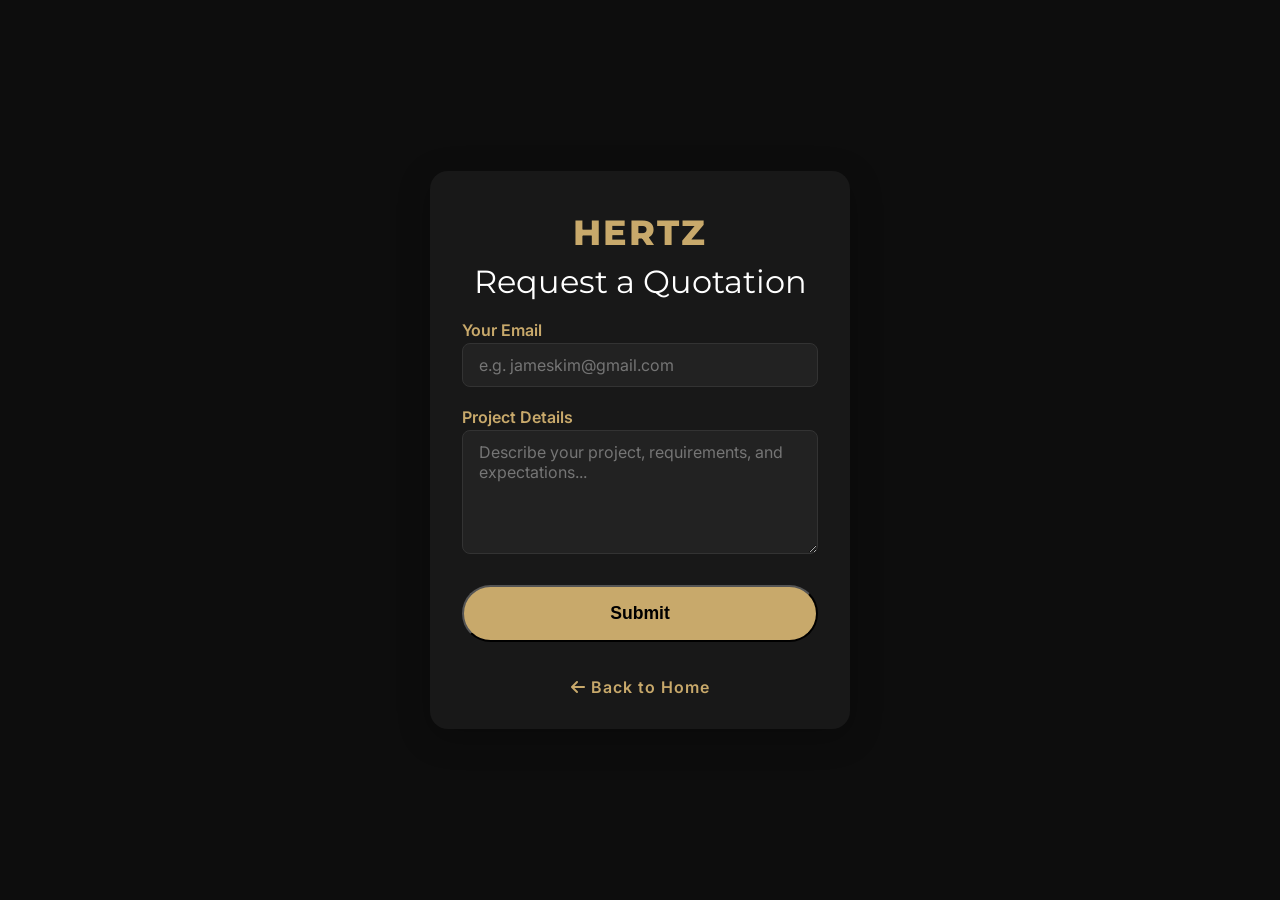
<file: quotation.html>
<!DOCTYPE html>
<html lang="en">
<head>
  <meta charset="UTF-8" />
  <meta name="viewport" content="width=device-width, initial-scale=1.0"/>
  <title>Receive Quotation | Hertz Building Construction</title>
  <link rel="stylesheet" href="style.css">
  <link href="https://fonts.googleapis.com/css2?family=Montserrat:wght@400;600;700;800&family=Inter:wght@300;400;500;600&display=swap" rel="stylesheet">
  <link rel="stylesheet" href="https://cdnjs.cloudflare.com/ajax/libs/font-awesome/6.5.1/css/all.min.css"/>
  <style>
    .quotation-section {
      min-height: 100vh;
      display: flex;
      align-items: center;
      justify-content: center;
      background: linear-gradient(rgba(13,13,13,0.70),rgba(13,13,13,0.70)), url('https://images.unsplash.com/photo-1504307651254-35680f356dfd?q=80&w=1974&auto=format&fit=crop');
      background-size: cover;
      background-position: center;
      padding: 0;
    }
    .quotation-box {
      background: #181818;
      border-radius: 18px;
      box-shadow: 0 8px 32px rgba(0,0,0,0.25);
      padding: 2.5rem 2rem 2rem 2rem;
      max-width: 420px;
      width: 95%;
      color: #fff;
      position: relative;
      margin: 2rem 0;
    }
    .quotation-logo {
      font-size: 2.2rem;
      font-weight: 800;
      color: #C8A96B;
      font-family: 'Montserrat',sans-serif;
      margin-bottom: 0.5rem;
      text-align: center;
      letter-spacing: 2px;
    }
    .quotation-title {
      font-size: 2rem;
      font-family: 'Montserrat',sans-serif;
      color: #fff;
      margin-bottom: 1.2rem;
      text-align: center;
    }
    .quotation-box label {
      font-weight: 600;
      color: #C8A96B;
      margin-bottom: 0.2rem;
      display: block;
    }
    .quotation-box input,
    .quotation-box textarea {
      width: 100%;
      margin-bottom: 1.2rem;
      padding: 0.7rem 1rem;
      border: 1px solid #333;
      border-radius: 8px;
      background: #222;
      color: #fff;
      font-size: 1rem;
      font-family: inherit;
      transition: border 0.2s;
    }
    .quotation-box input:focus,
    .quotation-box textarea:focus {
      border: 1.5px solid #C8A96B;
      outline: none;
    }
    .quotation-box .btn {
      width: 100%;
      margin-top: 0.5rem;
      font-size: 1.1rem;
    }
    .confirmationMsg {
      display: none;
      color: #C8A96B;
      margin-top: 1.5rem;
      text-align: center;
      font-size: 1.1rem;
      font-weight: 600;
    }
    .back-link {
      display: block;
      text-align: center;
      margin-top: 2.2rem;
      color: #C8A96B;
      font-weight: 600;
      letter-spacing: 1px;
      transition: color 0.2s;
    }
    .back-link:hover {
      color: #fff;
      text-decoration: underline;
    }
  </style>
</head>
<body>
  <section class="quotation-section">
    <div class="quotation-box">
      <div class="quotation-logo">HERTZ</div>
      <div class="quotation-title">Request a Quotation</div>
      <form id="quotationForm" autocomplete="off">
        <label for="clientEmail">Your Email</label>
        <input type="email" id="clientEmail" name="clientEmail" required placeholder="e.g. jameskim@gmail.com">
        <label for="projectDetails">Project Details</label>
        <textarea id="projectDetails" name="projectDetails" required rows="5" placeholder="Describe your project, requirements, and expectations..."></textarea>
        <button type="submit" class="btn primary-btn">Submit</button>
      </form>
      <div class="confirmationMsg" id="confirmationMsg">Thank you! We will contact you soon with a quotation and expectations.</div>
      <a href="index.html" class="back-link"><i class="fas fa-arrow-left"></i> Back to Home</a>
    </div>
  </section>
  <script>
    document.addEventListener("DOMContentLoaded", function() {
      const quotationForm = document.getElementById("quotationForm");
      const confirmationMsg = document.getElementById("confirmationMsg");
      quotationForm.addEventListener("submit", function(e) {
        e.preventDefault();
        quotationForm.style.display = "none";
        confirmationMsg.style.display = "block";
        // Add SMTP/email logic here later
      });
    });
  </script>
</body>
</html>
</file>
<file: style.css>
*{
  margin:0;
  padding:0;
  box-sizing:border-box;
}

html{
  scroll-behavior:smooth;
}

body{
  background:#0d0d0d;
  color:white;
  font-family:'Inter',sans-serif;
  overflow-x:hidden;
}

.container{
  width:90%;
  max-width:1300px;
  margin:auto;
}

a{
  text-decoration:none;
}

/* NAVBAR */

.navbar{
  position:fixed;
  width:100%;
  top:0;
  z-index:1000;
  padding:20px 0;
  background:rgba(0,0,0,0.7);
  backdrop-filter:blur(10px);
}

.nav-container{
  display:flex;
  justify-content:space-between;
  align-items:center;
}

.logo{
  font-size:32px;
  font-weight:800;
  color:#C8A96B;
  font-family:'Montserrat',sans-serif;
}

.nav-links{
  display:flex;
  gap:40px;
  list-style:none;
}

.nav-links a{
  color:white;
  transition:0.3s;
  font-weight:500;
}

.nav-links a:hover{
  color:#C8A96B;
}

.menu-btn{
  display:none;
  font-size:28px;
  cursor:pointer;
}

/* HERO */

.hero{
  min-height:100vh;
  background:
    linear-gradient(rgba(0,0,0,0.75),rgba(0,0,0,0.75)),
    url('https://images.unsplash.com/photo-1504307651254-35680f356dfd?q=80&w=1974&auto=format&fit=crop');
  background-size:cover;
  background-position:center;
  display:flex;
  align-items:center;
  padding:120px 0;
}

.hero-content{
  max-width:700px;
}

.hero h1{
  font-size:75px;
  line-height:1.1;
  margin-bottom:25px;
  font-family:'Montserrat',sans-serif;
}

.hero h1 span{
  color:#C8A96B;
}

.hero p{
  font-size:20px;
  line-height:1.8;
  color:#d0d0d0;
  margin-bottom:40px;
}

.hero-buttons{
  display:flex;
  gap:20px;
  flex-wrap:wrap;
}

/* BUTTONS */

.btn{
  padding:16px 34px;
  border-radius:50px;
  font-weight:600;
  transition:0.4s;
}

.primary-btn{
  background:#C8A96B;
  color:black;
}

.primary-btn:hover{
  transform:translateY(-5px);
}

.secondary-btn{
  border:1px solid #C8A96B;
  color:white;
}

.secondary-btn:hover{
  background:#C8A96B;
  color:black;
}

/* SECTIONS */

section{
  padding:100px 0;
}

.section-title{
  font-size:50px;
  margin-bottom:25px;
  font-family:'Montserrat',sans-serif;
  color:white;
}

.section-text{
  color:#bcbcbc;
  line-height:1.9;
  max-width:850px;
}

/* STATS */

.stats{
  background:#111;
}

.stats-grid{
  display:grid;
  grid-template-columns:repeat(auto-fit,minmax(220px,1fr));
  gap:30px;
}

.stat-card{
  text-align:center;
}

.stat-card h2{
  font-size:55px;
  color:#C8A96B;
  margin-bottom:10px;
}

.stat-card p{
  color:#aaa;
}

/* SERVICES */

.services{
  background:#111;
}

.services-grid{
  display:grid;
  grid-template-columns:repeat(auto-fit,minmax(280px,1fr));
  gap:35px;
  margin-top:50px;
}

.service-card{
  background:#ffffff;
  padding:45px 35px;
  border-radius:22px;
  transition:0.4s;
  position:relative;
  overflow:hidden;
  box-shadow:0 10px 30px rgba(0,0,0,0.25);
}

.service-card:hover{
  transform:translateY(-10px);
  box-shadow:0 20px 40px rgba(200,169,107,0.25);
}

.service-card::before{
  content:'';
  position:absolute;
  top:0;
  left:0;
  width:100%;
  height:5px;
  background:#C8A96B;
}

.service-card i{
  font-size:50px;
  color:#C8A96B;
  margin-bottom:25px;
}

.service-card h3{
  font-size:24px;
  color:#111;
  margin-bottom:15px;
  font-family:'Montserrat',sans-serif;
}

.service-card p{
  color:#555;
  line-height:1.8;
  font-size:16px;
}

/* PROJECTS */

.projects-grid{
  display:grid;
  grid-template-columns:repeat(auto-fit,minmax(350px,1fr));
  gap:30px;
}

.project-card{
  position:relative;
  overflow:hidden;
  border-radius:20px;
}

.project-card img{
  width:100%;
  height:450px;
  object-fit:cover;
  transition:0.5s;
}

.project-card:hover img{
  transform:scale(1.1);
}

.project-overlay{
  position:absolute;
  bottom:0;
  width:100%;
  padding:30px;
  background:linear-gradient(transparent,rgba(0,0,0,0.95));
}

.project-overlay h3{
  margin-bottom:10px;
}

/* CTA */

.cta{
  background:#111;
  text-align:center;
}

.cta h2{
  font-size:60px;
  margin-bottom:20px;
  font-family:'Montserrat',sans-serif;
}

.cta p{
  color:#cfcfcf;
  margin-bottom:40px;
}

/* FOOTER */

footer{
  background:#080808;
  padding-top:80px;
}

.footer-grid{
  display:grid;
  grid-template-columns:repeat(auto-fit,minmax(250px,1fr));
  gap:40px;
  padding-bottom:50px;
}

.footer-box h3{
  margin-bottom:20px;
  color:#C8A96B;
}

.footer-box p,
.footer-box a{
  display:block;
  color:#bcbcbc;
  margin-bottom:15px;
  line-height:1.7;
}

.footer-box a:hover{
  color:#C8A96B;
}

.footer-box i{
  color:#C8A96B;
  margin-right:10px;
}

.footer-bottom{
  border-top:1px solid #1a1a1a;
  padding:25px;
  text-align:center;
}

.footer-bottom p{
  color:#777;
}

/* RESPONSIVE */

@media(max-width:900px){

  .hero h1{
    font-size:50px;
  }

  .section-title{
    font-size:38px;
  }

  .cta h2{
    font-size:40px;
  }

  .nav-links{
    position:absolute;
    top:80px;
    right:-100%;
    width:250px;
    height:100vh;
    background:#111;
    flex-direction:column;
    padding:50px 30px;
    transition:0.4s;
  }

  .nav-links.active{
    right:0;
  }

  .menu-btn{
    display:block;
  }

}

@media(max-width:600px){

  .hero h1{
    font-size:40px;
  }

  .hero p{
    font-size:17px;
  }

  .projects-grid{
    grid-template-columns:1fr;
  }

  .project-card img{
    height:350px;
  }

}
</file>
